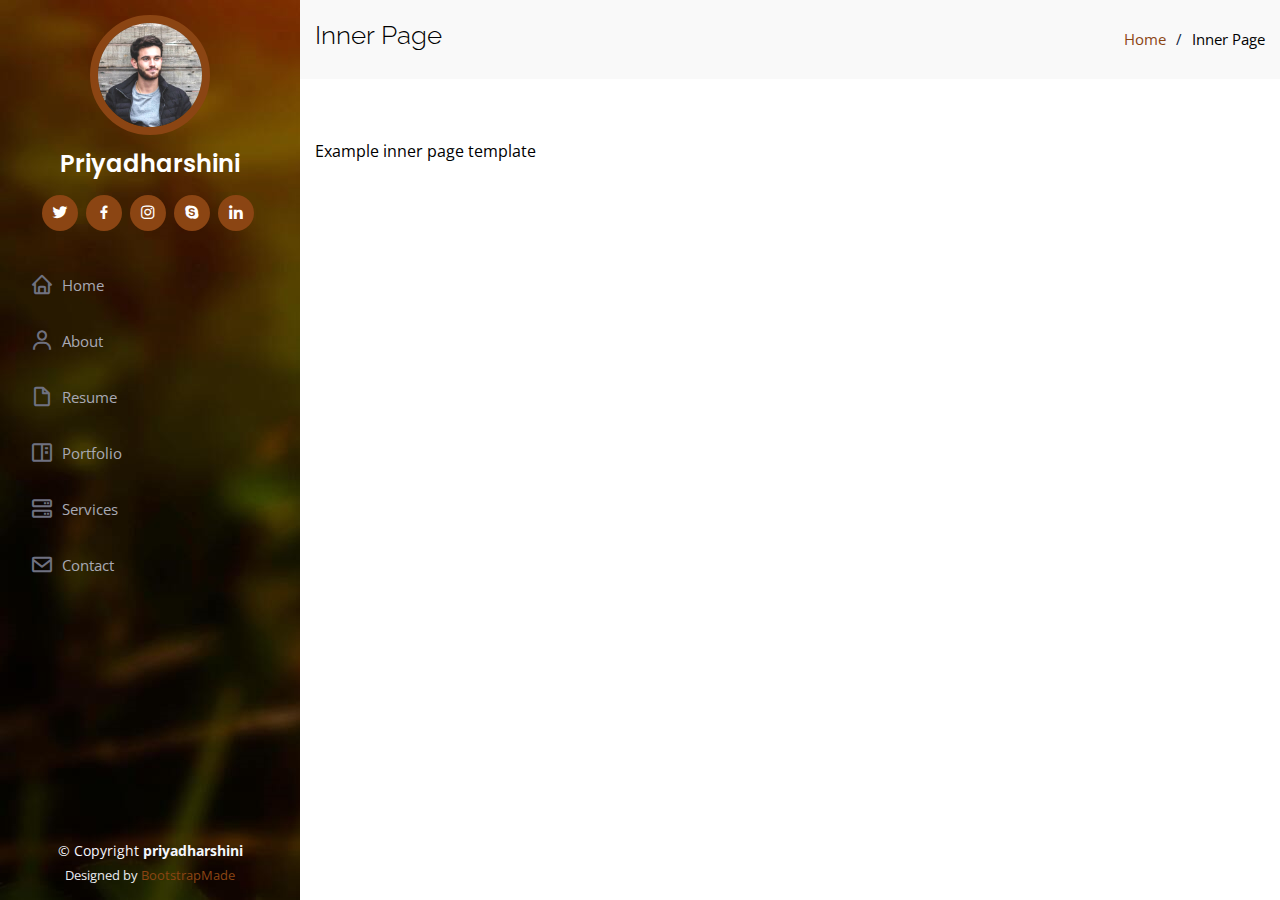
<file: inner-page.html>
<!DOCTYPE html>
<html lang="en">

<head>
  <meta charset="utf-8">
  <meta content="width=device-width, initial-scale=1.0" name="viewport">

  <title>Inner Page - iPortfolio Bootstrap Template</title>
  <meta content="" name="description">
  <meta content="" name="keywords">

  <!-- Favicons -->
  <link href="assets/img/favicon.png" rel="icon">
  <link href="assets/img/apple-touch-icon.png" rel="apple-touch-icon">

  <!-- Google Fonts -->
  <link href="https://fonts.googleapis.com/css?family=Open+Sans:300,300i,400,400i,600,600i,700,700i|Raleway:300,300i,400,400i,500,500i,600,600i,700,700i|Poppins:300,300i,400,400i,500,500i,600,600i,700,700i" rel="stylesheet">

  <!-- Vendor CSS Files -->
  <link href="assets/vendor/bootstrap/css/bootstrap.min.css" rel="stylesheet">
  <link href="assets/vendor/icofont/icofont.min.css" rel="stylesheet">
  <link href="assets/vendor/boxicons/css/boxicons.min.css" rel="stylesheet">
  <link href="assets/vendor/venobox/venobox.css" rel="stylesheet">
  <link href="assets/vendor/owl.carousel/assets/owl.carousel.min.css" rel="stylesheet">
  <link href="assets/vendor/aos/aos.css" rel="stylesheet">

  <!-- Template Main CSS File -->
  <link href="assets/css/style.css" rel="stylesheet">

  <!-- =======================================================
  * Template Name: iPortfolio - v1.5.1
  * Template URL: https://bootstrapmade.com/iportfolio-bootstrap-portfolio-websites-template/
  * Author: BootstrapMade.com
  * License: https://bootstrapmade.com/license/
  ======================================================== -->
</head>

<body>

  <!-- ======= Mobile nav toggle button ======= -->
  <button type="button" class="mobile-nav-toggle d-xl-none"><i class="icofont-navigation-menu"></i></button>

  <!-- ======= Header ======= -->
  <header id="header">
    <div class="d-flex flex-column">

      <div class="profile">
        <img src="assets/img/profile-img.jpg" alt="" class="img-fluid rounded-circle">
        <h1 class="text-light"><a href="index.html">Priyadharshini</a></h1>
        <div class="social-links mt-3 text-center">
          <a href="#" class="twitter"><i class="bx bxl-twitter"></i></a>
          <a href="#" class="facebook"><i class="bx bxl-facebook"></i></a>
          <a href="#" class="instagram"><i class="bx bxl-instagram"></i></a>
          <a href="#" class="google-plus"><i class="bx bxl-skype"></i></a>
          <a href="#" class="linkedin"><i class="bx bxl-linkedin"></i></a>
        </div>
      </div>

      <nav class="nav-menu">
        <ul>
          <li><a href="index.html"><i class="bx bx-home"></i> <span>Home</span></a></li>
          <li><a href="#about"><i class="bx bx-user"></i> <span>About</span></a></li>
          <li><a href="#resume"><i class="bx bx-file-blank"></i> <span>Resume</span></a></li>
          <li><a href="#portfolio"><i class="bx bx-book-content"></i> Portfolio</a></li>
          <li><a href="#services"><i class="bx bx-server"></i> Services</a></li>
          <li><a href="#contact"><i class="bx bx-envelope"></i> Contact</a></li>

        </ul>
      </nav><!-- .nav-menu -->
      <button type="button" class="mobile-nav-toggle d-xl-none"><i class="icofont-navigation-menu"></i></button>

    </div>
  </header><!-- End Header -->

  <main id="main">

    <!-- ======= Breadcrumbs ======= -->
    <section class="breadcrumbs">
      <div class="container">

        <div class="d-flex justify-content-between align-items-center">
          <h2>Inner Page</h2>
          <ol>
            <li><a href="index.html">Home</a></li>
            <li>Inner Page</li>
          </ol>
        </div>

      </div>
    </section><!-- End Breadcrumbs -->

    <section class="inner-page">
      <div class="container">
        <p>
          Example inner page template
        </p>
      </div>
    </section>

  </main><!-- End #main -->

  <!-- ======= Footer ======= -->
  <footer id="footer">
    <div class="container">
      <div class="copyright">
        &copy; Copyright <strong><span>priyadharshini</span></strong>
      </div>
      <div class="credits">
        <!-- All the links in the footer should remain intact. -->
        <!-- You can delete the links only if you purchased the pro version. -->
        <!-- Licensing information: https://bootstrapmade.com/license/ -->
        <!-- Purchase the pro version with working PHP/AJAX contact form: https://bootstrapmade.com/iportfolio-bootstrap-portfolio-websites-template/ -->
        Designed by <a href="https://bootstrapmade.com/">BootstrapMade</a>
      </div>
    </div>
  </footer><!-- End  Footer -->

  <a href="#" class="back-to-top"><i class="icofont-simple-up"></i></a>

  <!-- Vendor JS Files -->
  <script src="assets/vendor/jquery/jquery.min.js"></script>
  <script src="assets/vendor/bootstrap/js/bootstrap.bundle.min.js"></script>
  <script src="assets/vendor/jquery.easing/jquery.easing.min.js"></script>
  <script src="assets/vendor/php-email-form/validate.js"></script>
  <script src="assets/vendor/waypoints/jquery.waypoints.min.js"></script>
  <script src="assets/vendor/counterup/counterup.min.js"></script>
  <script src="assets/vendor/isotope-layout/isotope.pkgd.min.js"></script>
  <script src="assets/vendor/venobox/venobox.min.js"></script>
  <script src="assets/vendor/owl.carousel/owl.carousel.min.js"></script>
  <script src="assets/vendor/typed.js/typed.min.js"></script>
  <script src="assets/vendor/aos/aos.js"></script>

  <!-- Template Main JS File -->
  <script src="assets/js/main.js"></script>

</body>

</html>
</file>
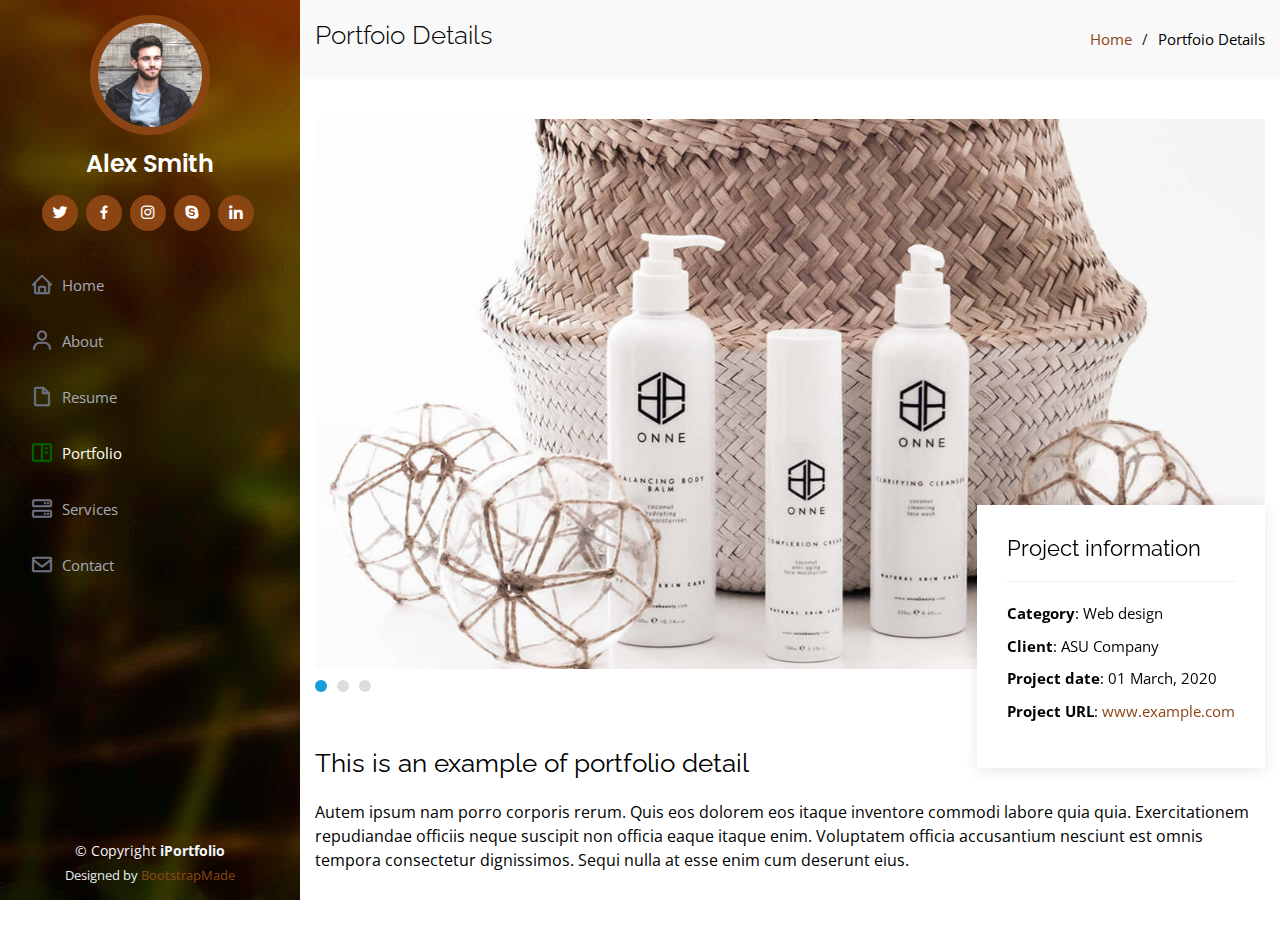
<file: portfolio-details.html>
<!DOCTYPE html>
<html lang="en">
<head>
  <meta charset="utf-8">
  <meta content="width=device-width, initial-scale=1.0" name="viewport">

  <title>Portfolio Details - iPortfolio Bootstrap Template</title>
  <meta content="" name="description">
  <meta content="" name="keywords">

  <!-- Favicons -->
  <link href="assets/img/favicon.png" rel="icon">
  <link href="assets/img/apple-touch-icon.png" rel="apple-touch-icon">

  <!-- Google Fonts -->
  <link href="https://fonts.googleapis.com/css?family=Open+Sans:300,300i,400,400i,600,600i,700,700i|Raleway:300,300i,400,400i,500,500i,600,600i,700,700i|Poppins:300,300i,400,400i,500,500i,600,600i,700,700i" rel="stylesheet">

  <!-- Vendor CSS Files -->
  <link href="assets/vendor/bootstrap/css/bootstrap.min.css" rel="stylesheet">
  <link href="assets/vendor/icofont/icofont.min.css" rel="stylesheet">
  <link href="assets/vendor/boxicons/css/boxicons.min.css" rel="stylesheet">
  <link href="assets/vendor/venobox/venobox.css" rel="stylesheet">
  <link href="assets/vendor/owl.carousel/assets/owl.carousel.min.css" rel="stylesheet">
  <link href="assets/vendor/aos/aos.css" rel="stylesheet">

  <!-- Template Main CSS File -->
  <link href="assets/css/style.css" rel="stylesheet">

  <!-- =======================================================
  * Template Name: iPortfolio - v1.5.1
  * Template URL: https://bootstrapmade.com/iportfolio-bootstrap-portfolio-websites-template/
  * Author: BootstrapMade.com
  * License: https://bootstrapmade.com/license/
  ======================================================== -->
</head>

<body>

  <!-- ======= Mobile nav toggle button ======= -->
  <button type="button" class="mobile-nav-toggle d-xl-none"><i class="icofont-navigation-menu"></i></button>

  <!-- ======= Header ======= -->
  <header id="header">
    <div class="d-flex flex-column">

      <div class="profile">
        <img src="assets/img/profile-img.jpg" alt="" class="img-fluid rounded-circle">
        <h1 class="text-light"><a href="index.html">Alex Smith</a></h1>
        <div class="social-links mt-3 text-center">
          <a href="#" class="twitter"><i class="bx bxl-twitter"></i></a>
          <a href="#" class="facebook"><i class="bx bxl-facebook"></i></a>
          <a href="#" class="instagram"><i class="bx bxl-instagram"></i></a>
          <a href="#" class="google-plus"><i class="bx bxl-skype"></i></a>
          <a href="#" class="linkedin"><i class="bx bxl-linkedin"></i></a>
        </div>
      </div>

      <nav class="nav-menu">
        <ul>
          <li><a href="index.html"><i class="bx bx-home"></i> <span>Home</span></a></li>
          <li><a href="#about"><i class="bx bx-user"></i> <span>About</span></a></li>
          <li><a href="#resume"><i class="bx bx-file-blank"></i> <span>Resume</span></a></li>
          <li class="active"><a href="#portfolio"><i class="bx bx-book-content"></i> Portfolio</a></li>
          <li><a href="#services"><i class="bx bx-server"></i> Services</a></li>
          <li><a href="#contact"><i class="bx bx-envelope"></i> Contact</a></li>

        </ul>
      </nav><!-- .nav-menu -->
      <button type="button" class="mobile-nav-toggle d-xl-none"><i class="icofont-navigation-menu"></i></button>

    </div>
  </header><!-- End Header -->

  <main id="main">

    <!-- ======= Breadcrumbs ======= -->
    <section id="breadcrumbs" class="breadcrumbs">
      <div class="container">

        <div class="d-flex justify-content-between align-items-center">
          <h2>Portfoio Details</h2>
          <ol>
            <li><a href="index.html">Home</a></li>
            <li>Portfoio Details</li>
          </ol>
        </div>

      </div>
    </section><!-- End Breadcrumbs -->

    <!-- ======= Portfolio Details Section ======= -->
    <section id="portfolio-details" class="portfolio-details">
      <div class="container">

        <div class="portfolio-details-container">

          <div class="owl-carousel portfolio-details-carousel">
            <img src="assets/img/portfolio-details-1.jpg" class="img-fluid" alt="">
            <img src="assets/img/portfolio-details-2.jpg" class="img-fluid" alt="">
            <img src="assets/img/portfolio-details-3.jpg" class="img-fluid" alt="">
          </div>

          <div class="portfolio-info">
            <h3>Project information</h3>
            <ul>
              <li><strong>Category</strong>: Web design</li>
              <li><strong>Client</strong>: ASU Company</li>
              <li><strong>Project date</strong>: 01 March, 2020</li>
              <li><strong>Project URL</strong>: <a href="#">www.example.com</a></li>
            </ul>
          </div>

        </div>

        <div class="portfolio-description">
          <h2>This is an example of portfolio detail</h2>
          <p>
            Autem ipsum nam porro corporis rerum. Quis eos dolorem eos itaque inventore commodi labore quia quia. Exercitationem repudiandae officiis neque suscipit non officia eaque itaque enim. Voluptatem officia accusantium nesciunt est omnis tempora consectetur dignissimos. Sequi nulla at esse enim cum deserunt eius.
          </p>
        </div>

      </div>
    </section><!-- End Portfolio Details Section -->

  </main><!-- End #main -->

  <!-- ======= Footer ======= -->
  <footer id="footer">
    <div class="container">
      <div class="copyright">
        &copy; Copyright <strong><span>iPortfolio</span></strong>
      </div>
      <div class="credits">
        <!-- All the links in the footer should remain intact. -->
        <!-- You can delete the links only if you purchased the pro version. -->
        <!-- Licensing information: https://bootstrapmade.com/license/ -->
        <!-- Purchase the pro version with working PHP/AJAX contact form: https://bootstrapmade.com/iportfolio-bootstrap-portfolio-websites-template/ -->
        Designed by <a href="https://bootstrapmade.com/">BootstrapMade</a>
      </div>
    </div>
  </footer><!-- End  Footer -->

  <a href="#" class="back-to-top"><i class="icofont-simple-up"></i></a>

  <!-- Vendor JS Files -->
  <script src="assets/vendor/jquery/jquery.min.js"></script>
  <script src="assets/vendor/bootstrap/js/bootstrap.bundle.min.js"></script>
  <script src="assets/vendor/jquery.easing/jquery.easing.min.js"></script>
  <script src="assets/vendor/php-email-form/validate.js"></script>
  <script src="assets/vendor/waypoints/jquery.waypoints.min.js"></script>
  <script src="assets/vendor/counterup/counterup.min.js"></script>
  <script src="assets/vendor/isotope-layout/isotope.pkgd.min.js"></script>
  <script src="assets/vendor/venobox/venobox.min.js"></script>
  <script src="assets/vendor/owl.carousel/owl.carousel.min.js"></script>
  <script src="assets/vendor/typed.js/typed.min.js"></script>
  <script src="assets/vendor/aos/aos.js"></script>

  <!-- Template Main JS File -->
  <script src="assets/js/main.js"></script>

</body>

</html>
</file>
<file: assets/vendor/venobox/venobox.css>
/* ------ venobox.css --------*/
.vbox-overlay *, .vbox-overlay *:before, .vbox-overlay *:after{
    -webkit-backface-visibility: hidden;
    -webkit-box-sizing:border-box;
    -moz-box-sizing:border-box;
    box-sizing:border-box;
}
.vbox-overlay * { 
    -webkit-backface-visibility: visible;
    backface-visibility: visible;
}
.vbox-overlay{
    display: -webkit-flex;
    display: flex;
    -webkit-flex-direction: column;
    flex-direction: column;
    -webkit-justify-content: center;
    justify-content: center;
    -webkit-align-items: center;
    align-items: center;
    position: fixed;
    left: 0;
    top: 0;
    bottom: 0;
    right: 0;
    z-index: 999999;
}

/* ----- navigation ----- */
.vbox-title{
    width: 100%;
    height: 40px;
    float: left;
    text-align: center;
    line-height: 28px;
    font-size: 12px;
    padding: 6px 50px;
    overflow: hidden;
    position: fixed;
    display: none;
    left: 0;
    z-index: 89;
}
.vbox-close{
    cursor: pointer;
    position: fixed;
    top: -1px;
    right: 0;
    width: 50px;
    height: 40px;
    padding: 6px;
    display: block;
    background-position:10px center;
    overflow: hidden;
    font-size: 24px;
    line-height: 1;
    text-align: center;
    z-index: 99;
}
.vbox-left{
    cursor: pointer;
    position: fixed;
    left: 0;
    height: 40px;
    overflow: hidden;
    line-height: 28px;
    font-size: 12px;
    z-index: 99;
    display: flex;
    align-items:center;
}
.vbox-num{
    display: inline-block;
    margin: 6px 0 6px 15px;
}
/* ----- Social share ----- */
.vbox-share{
    line-height: 28px;
    font-size: 12px;
    overflow: hidden;
    position: fixed;
    left: 0;
    z-index: 98;
    display: flex;
    align-items:center;
    justify-content: center;
    width: 100%;
    text-align: center;
}
.vbox-share svg{
    max-height: 28px;
    width: 28px;
    z-index: 10;
    margin-left: 12px;
    margin-top: 6px;
    margin-bottom: 6px;
    vertical-align: middle;
}


/* ----- navigation ARROWS ----- */
.vbox-next, .vbox-prev{
    position: fixed;
    top: 50%;
    margin-top: -15px;
    overflow: hidden;
    cursor: pointer;
    display: block;
    width: 45px;
    height: 45px;
    z-index: 99;
}
.vbox-next span, .vbox-prev span{
    position: relative;
    width: 20px;
    height: 20px;
    border: 2px solid transparent;
    border-top-color: #B6B6B6;
    border-right-color: #B6B6B6;
    text-indent: -100px;
    position: absolute;
    top: 8px;
    display: block;
}
.vbox-prev{
    left: 15px;
}
.vbox-next{
    right: 15px;
}
.vbox-prev span{
    left: 10px;
    -ms-transform: rotate(-135deg);
    -webkit-transform: rotate(-135deg);
    transform: rotate(-135deg);
}
.vbox-next span{
    -ms-transform: rotate(45deg);
    -webkit-transform: rotate(45deg);
    transform: rotate(45deg);
    right: 10px;
}
/* ------- inline window ------ */
.vbox-inline{
    width: 420px;
    height: 315px;
    height: 70vh;
    padding: 10px;
    background: #fff;
    margin: 0 auto;
    overflow: auto;
    text-align: left;
}
/* ------- Video & iFrames window ------ */
.venoframe{
    max-width: 100%;
    width: 100%;
    border: none;
    width: 100%;
    height: 260px;
    height: 70vh;
}
.venoframe.vbvid{
    height: 260px;
}
@media (min-width: 768px) {
    .venoframe, .vbox-inline{
        width: 90%;
        height: 360px;
        height: 70vh;
    }
    .venoframe.vbvid{
        width: 640px;
        height: 360px;
    }
}
@media (min-width: 992px) {
    .venoframe, .vbox-inline{
        max-width: 1200px;
        width: 80%;
        height: 540px;
        height: 70vh;
    }
    .venoframe.vbvid{
        width: 960px;
        height: 540px;
    }
}
/* 
Please do NOT edit this part! 
or at least read this note: http://i.imgur.com/7C0ws9e.gif
*/
.vbox-open{
    overflow: hidden;
}
.vbox-container{
    position: absolute;
    left: 0;
    right: 0;
    top: 0;
    bottom: 0;
    overflow-x: hidden;
    overflow-y: scroll;
    overflow-scrolling: touch;
    -webkit-overflow-scrolling: touch;
    z-index: 20;
    max-height: 100%;

}

.vbox-content{
    text-align: center;
    float: left;
    width: 100%;
    position: relative;
    overflow: hidden;
    padding: 20px 4%;
}
.vbox-container img{
    max-width: 100%;
    height: auto;
}
.vbox-figlio{
    box-shadow: 0 0 12px rgba(0,0,0,0.19), 0 6px 6px rgba(0,0,0,0.23);
    max-width: 100%;
    text-align: initial;
}
img.vbox-figlio{
    -webkit-user-select: none;
-khtml-user-select: none;
-moz-user-select: none;
-o-user-select: none;
user-select: none;
}
.vbox-content.swipe-left{
    margin-left: -200px !important;
}
.vbox-content.swipe-right{
    margin-left: 200px !important;
}
.vbox-animated{
    webkit-transition: margin 300ms ease-out;
    transition: margin 300ms ease-out;
}

/* ---------- preloader ----------
 * SPINKIT 
 * http://tobiasahlin.com/spinkit/
-------------------------------- */
.sk-double-bounce,.sk-rotating-plane{width:40px;height:40px;margin:40px auto}.sk-rotating-plane{background-color:#333;-webkit-animation:sk-rotatePlane 1.2s infinite ease-in-out;animation:sk-rotatePlane 1.2s infinite ease-in-out}@-webkit-keyframes sk-rotatePlane{0%{-webkit-transform:perspective(120px) rotateX(0) rotateY(0);transform:perspective(120px) rotateX(0) rotateY(0)}50%{-webkit-transform:perspective(120px) rotateX(-180.1deg) rotateY(0);transform:perspective(120px) rotateX(-180.1deg) rotateY(0)}100%{-webkit-transform:perspective(120px) rotateX(-180deg) rotateY(-179.9deg);transform:perspective(120px) rotateX(-180deg) rotateY(-179.9deg)}}@keyframes sk-rotatePlane{0%{-webkit-transform:perspective(120px) rotateX(0) rotateY(0);transform:perspective(120px) rotateX(0) rotateY(0)}50%{-webkit-transform:perspective(120px) rotateX(-180.1deg) rotateY(0);transform:perspective(120px) rotateX(-180.1deg) rotateY(0)}100%{-webkit-transform:perspective(120px) rotateX(-180deg) rotateY(-179.9deg);transform:perspective(120px) rotateX(-180deg) rotateY(-179.9deg)}}.sk-double-bounce{position:relative}.sk-double-bounce .sk-child{width:100%;height:100%;border-radius:50%;background-color:#333;opacity:.6;position:absolute;top:0;left:0;-webkit-animation:sk-doubleBounce 2s infinite ease-in-out;animation:sk-doubleBounce 2s infinite ease-in-out}.sk-chasing-dots .sk-child,.sk-spinner-pulse,.sk-three-bounce .sk-child{background-color:#333;border-radius:100%}.sk-double-bounce .sk-double-bounce2{-webkit-animation-delay:-1s;animation-delay:-1s}@-webkit-keyframes sk-doubleBounce{0%,100%{-webkit-transform:scale(0);transform:scale(0)}50%{-webkit-transform:scale(1);transform:scale(1)}}@keyframes sk-doubleBounce{0%,100%{-webkit-transform:scale(0);transform:scale(0)}50%{-webkit-transform:scale(1);transform:scale(1)}}.sk-wave{margin:40px auto;width:50px;height:40px;text-align:center;font-size:10px}.sk-wave .sk-rect{background-color:#333;height:100%;width:6px;display:inline-block;-webkit-animation:sk-waveStretchDelay 1.2s infinite ease-in-out;animation:sk-waveStretchDelay 1.2s infinite ease-in-out}.sk-wave .sk-rect1{-webkit-animation-delay:-1.2s;animation-delay:-1.2s}.sk-wave .sk-rect2{-webkit-animation-delay:-1.1s;animation-delay:-1.1s}.sk-wave .sk-rect3{-webkit-animation-delay:-1s;animation-delay:-1s}.sk-wave .sk-rect4{-webkit-animation-delay:-.9s;animation-delay:-.9s}.sk-wave .sk-rect5{-webkit-animation-delay:-.8s;animation-delay:-.8s}@-webkit-keyframes sk-waveStretchDelay{0%,100%,40%{-webkit-transform:scaleY(.4);transform:scaleY(.4)}20%{-webkit-transform:scaleY(1);transform:scaleY(1)}}@keyframes sk-waveStretchDelay{0%,100%,40%{-webkit-transform:scaleY(.4);transform:scaleY(.4)}20%{-webkit-transform:scaleY(1);transform:scaleY(1)}}.sk-wandering-cubes{margin:40px auto;width:40px;height:40px;position:relative}.sk-wandering-cubes .sk-cube{background-color:#333;width:10px;height:10px;position:absolute;top:0;left:0;-webkit-animation:sk-wanderingCube 1.8s ease-in-out -1.8s infinite both;animation:sk-wanderingCube 1.8s ease-in-out -1.8s infinite both}.sk-chasing-dots,.sk-spinner-pulse{width:40px;height:40px;margin:40px auto}.sk-wandering-cubes .sk-cube2{-webkit-animation-delay:-.9s;animation-delay:-.9s}@-webkit-keyframes sk-wanderingCube{0%{-webkit-transform:rotate(0);transform:rotate(0)}25%{-webkit-transform:translateX(30px) rotate(-90deg) scale(.5);transform:translateX(30px) rotate(-90deg) scale(.5)}50%{-webkit-transform:translateX(30px) translateY(30px) rotate(-179deg);transform:translateX(30px) translateY(30px) rotate(-179deg)}50.1%{-webkit-transform:translateX(30px) translateY(30px) rotate(-180deg);transform:translateX(30px) translateY(30px) rotate(-180deg)}75%{-webkit-transform:translateX(0) translateY(30px) rotate(-270deg) scale(.5);transform:translateX(0) translateY(30px) rotate(-270deg) scale(.5)}100%{-webkit-transform:rotate(-360deg);transform:rotate(-360deg)}}@keyframes sk-wanderingCube{0%{-webkit-transform:rotate(0);transform:rotate(0)}25%{-webkit-transform:translateX(30px) rotate(-90deg) scale(.5);transform:translateX(30px) rotate(-90deg) scale(.5)}50%{-webkit-transform:translateX(30px) translateY(30px) rotate(-179deg);transform:translateX(30px) translateY(30px) rotate(-179deg)}50.1%{-webkit-transform:translateX(30px) translateY(30px) rotate(-180deg);transform:translateX(30px) translateY(30px) rotate(-180deg)}75%{-webkit-transform:translateX(0) translateY(30px) rotate(-270deg) scale(.5);transform:translateX(0) translateY(30px) rotate(-270deg) scale(.5)}100%{-webkit-transform:rotate(-360deg);transform:rotate(-360deg)}}.sk-spinner-pulse{-webkit-animation:sk-pulseScaleOut 1s infinite ease-in-out;animation:sk-pulseScaleOut 1s infinite ease-in-out}@-webkit-keyframes sk-pulseScaleOut{0%{-webkit-transform:scale(0);transform:scale(0)}100%{-webkit-transform:scale(1);transform:scale(1);opacity:0}}@keyframes sk-pulseScaleOut{0%{-webkit-transform:scale(0);transform:scale(0)}100%{-webkit-transform:scale(1);transform:scale(1);opacity:0}}.sk-chasing-dots{position:relative;text-align:center;-webkit-animation:sk-chasingDotsRotate 2s infinite linear;animation:sk-chasingDotsRotate 2s infinite linear}.sk-chasing-dots .sk-child{width:60%;height:60%;display:inline-block;position:absolute;top:0;-webkit-animation:sk-chasingDotsBounce 2s infinite ease-in-out;animation:sk-chasingDotsBounce 2s infinite ease-in-out}.sk-chasing-dots .sk-dot2{top:auto;bottom:0;-webkit-animation-delay:-1s;animation-delay:-1s}@-webkit-keyframes sk-chasingDotsRotate{100%{-webkit-transform:rotate(360deg);transform:rotate(360deg)}}@keyframes sk-chasingDotsRotate{100%{-webkit-transform:rotate(360deg);transform:rotate(360deg)}}@-webkit-keyframes sk-chasingDotsBounce{0%,100%{-webkit-transform:scale(0);transform:scale(0)}50%{-webkit-transform:scale(1);transform:scale(1)}}@keyframes sk-chasingDotsBounce{0%,100%{-webkit-transform:scale(0);transform:scale(0)}50%{-webkit-transform:scale(1);transform:scale(1)}}.sk-three-bounce{margin:40px auto;width:80px;text-align:center}.sk-three-bounce .sk-child{width:20px;height:20px;display:inline-block;-webkit-animation:sk-three-bounce 1.4s ease-in-out 0s infinite both;animation:sk-three-bounce 1.4s ease-in-out 0s infinite both}.sk-circle .sk-child:before,.sk-fading-circle .sk-circle:before{display:block;border-radius:100%;content:'';background-color:#333}.sk-three-bounce .sk-bounce1{-webkit-animation-delay:-.32s;animation-delay:-.32s}.sk-three-bounce .sk-bounce2{-webkit-animation-delay:-.16s;animation-delay:-.16s}@-webkit-keyframes sk-three-bounce{0%,100%,80%{-webkit-transform:scale(0);transform:scale(0)}40%{-webkit-transform:scale(1);transform:scale(1)}}@keyframes sk-three-bounce{0%,100%,80%{-webkit-transform:scale(0);transform:scale(0)}40%{-webkit-transform:scale(1);transform:scale(1)}}.sk-circle{margin:40px auto;width:40px;height:40px;position:relative}.sk-circle .sk-child{width:100%;height:100%;position:absolute;left:0;top:0}.sk-circle .sk-child:before{margin:0 auto;width:15%;height:15%;-webkit-animation:sk-circleBounceDelay 1.2s infinite ease-in-out both;animation:sk-circleBounceDelay 1.2s infinite ease-in-out both}.sk-circle .sk-circle2{-webkit-transform:rotate(30deg);-ms-transform:rotate(30deg);transform:rotate(30deg)}.sk-circle .sk-circle3{-webkit-transform:rotate(60deg);-ms-transform:rotate(60deg);transform:rotate(60deg)}.sk-circle .sk-circle4{-webkit-transform:rotate(90deg);-ms-transform:rotate(90deg);transform:rotate(90deg)}.sk-circle .sk-circle5{-webkit-transform:rotate(120deg);-ms-transform:rotate(120deg);transform:rotate(120deg)}.sk-circle .sk-circle6{-webkit-transform:rotate(150deg);-ms-transform:rotate(150deg);transform:rotate(150deg)}.sk-circle .sk-circle7{-webkit-transform:rotate(180deg);-ms-transform:rotate(180deg);transform:rotate(180deg)}.sk-circle .sk-circle8{-webkit-transform:rotate(210deg);-ms-transform:rotate(210deg);transform:rotate(210deg)}.sk-circle .sk-circle9{-webkit-transform:rotate(240deg);-ms-transform:rotate(240deg);transform:rotate(240deg)}.sk-circle .sk-circle10{-webkit-transform:rotate(270deg);-ms-transform:rotate(270deg);transform:rotate(270deg)}.sk-circle .sk-circle11{-webkit-transform:rotate(300deg);-ms-transform:rotate(300deg);transform:rotate(300deg)}.sk-circle .sk-circle12{-webkit-transform:rotate(330deg);-ms-transform:rotate(330deg);transform:rotate(330deg)}.sk-circle .sk-circle2:before{-webkit-animation-delay:-1.1s;animation-delay:-1.1s}.sk-circle .sk-circle3:before{-webkit-animation-delay:-1s;animation-delay:-1s}.sk-circle .sk-circle4:before{-webkit-animation-delay:-.9s;animation-delay:-.9s}.sk-circle .sk-circle5:before{-webkit-animation-delay:-.8s;animation-delay:-.8s}.sk-circle .sk-circle6:before{-webkit-animation-delay:-.7s;animation-delay:-.7s}.sk-circle .sk-circle7:before{-webkit-animation-delay:-.6s;animation-delay:-.6s}.sk-circle .sk-circle8:before{-webkit-animation-delay:-.5s;animation-delay:-.5s}.sk-circle .sk-circle9:before{-webkit-animation-delay:-.4s;animation-delay:-.4s}.sk-circle .sk-circle10:before{-webkit-animation-delay:-.3s;animation-delay:-.3s}.sk-circle .sk-circle11:before{-webkit-animation-delay:-.2s;animation-delay:-.2s}.sk-circle .sk-circle12:before{-webkit-animation-delay:-.1s;animation-delay:-.1s}@-webkit-keyframes sk-circleBounceDelay{0%,100%,80%{-webkit-transform:scale(0);transform:scale(0)}40%{-webkit-transform:scale(1);transform:scale(1)}}@keyframes sk-circleBounceDelay{0%,100%,80%{-webkit-transform:scale(0);transform:scale(0)}40%{-webkit-transform:scale(1);transform:scale(1)}}.sk-cube-grid{width:40px;height:40px;margin:40px auto}.sk-cube-grid .sk-cube{width:33.33%;height:33.33%;background-color:#333;float:left;-webkit-animation:sk-cubeGridScaleDelay 1.3s infinite ease-in-out;animation:sk-cubeGridScaleDelay 1.3s infinite ease-in-out}.sk-cube-grid .sk-cube1{-webkit-animation-delay:.2s;animation-delay:.2s}.sk-cube-grid .sk-cube2{-webkit-animation-delay:.3s;animation-delay:.3s}.sk-cube-grid .sk-cube3{-webkit-animation-delay:.4s;animation-delay:.4s}.sk-cube-grid .sk-cube4{-webkit-animation-delay:.1s;animation-delay:.1s}.sk-cube-grid .sk-cube5{-webkit-animation-delay:.2s;animation-delay:.2s}.sk-cube-grid .sk-cube6{-webkit-animation-delay:.3s;animation-delay:.3s}.sk-cube-grid .sk-cube7{-webkit-animation-delay:0ms;animation-delay:0ms}.sk-cube-grid .sk-cube8{-webkit-animation-delay:.1s;animation-delay:.1s}.sk-cube-grid .sk-cube9{-webkit-animation-delay:.2s;animation-delay:.2s}@-webkit-keyframes sk-cubeGridScaleDelay{0%,100%,70%{-webkit-transform:scale3D(1,1,1);transform:scale3D(1,1,1)}35%{-webkit-transform:scale3D(0,0,1);transform:scale3D(0,0,1)}}@keyframes sk-cubeGridScaleDelay{0%,100%,70%{-webkit-transform:scale3D(1,1,1);transform:scale3D(1,1,1)}35%{-webkit-transform:scale3D(0,0,1);transform:scale3D(0,0,1)}}.sk-fading-circle{margin:40px auto;width:40px;height:40px;position:relative}.sk-fading-circle .sk-circle{width:100%;height:100%;position:absolute;left:0;top:0}.sk-fading-circle .sk-circle:before{margin:0 auto;width:15%;height:15%;-webkit-animation:sk-circleFadeDelay 1.2s infinite ease-in-out both;animation:sk-circleFadeDelay 1.2s infinite ease-in-out both}.sk-fading-circle .sk-circle2{-webkit-transform:rotate(30deg);-ms-transform:rotate(30deg);transform:rotate(30deg)}.sk-fading-circle .sk-circle3{-webkit-transform:rotate(60deg);-ms-transform:rotate(60deg);transform:rotate(60deg)}.sk-fading-circle .sk-circle4{-webkit-transform:rotate(90deg);-ms-transform:rotate(90deg);transform:rotate(90deg)}.sk-fading-circle .sk-circle5{-webkit-transform:rotate(120deg);-ms-transform:rotate(120deg);transform:rotate(120deg)}.sk-fading-circle .sk-circle6{-webkit-transform:rotate(150deg);-ms-transform:rotate(150deg);transform:rotate(150deg)}.sk-fading-circle .sk-circle7{-webkit-transform:rotate(180deg);-ms-transform:rotate(180deg);transform:rotate(180deg)}.sk-fading-circle .sk-circle8{-webkit-transform:rotate(210deg);-ms-transform:rotate(210deg);transform:rotate(210deg)}.sk-fading-circle .sk-circle9{-webkit-transform:rotate(240deg);-ms-transform:rotate(240deg);transform:rotate(240deg)}.sk-fading-circle .sk-circle10{-webkit-transform:rotate(270deg);-ms-transform:rotate(270deg);transform:rotate(270deg)}.sk-fading-circle .sk-circle11{-webkit-transform:rotate(300deg);-ms-transform:rotate(300deg);transform:rotate(300deg)}.sk-fading-circle .sk-circle12{-webkit-transform:rotate(330deg);-ms-transform:rotate(330deg);transform:rotate(330deg)}.sk-fading-circle .sk-circle2:before{-webkit-animation-delay:-1.1s;animation-delay:-1.1s}.sk-fading-circle .sk-circle3:before{-webkit-animation-delay:-1s;animation-delay:-1s}.sk-fading-circle .sk-circle4:before{-webkit-animation-delay:-.9s;animation-delay:-.9s}.sk-fading-circle .sk-circle5:before{-webkit-animation-delay:-.8s;animation-delay:-.8s}.sk-fading-circle .sk-circle6:before{-webkit-animation-delay:-.7s;animation-delay:-.7s}.sk-fading-circle .sk-circle7:before{-webkit-animation-delay:-.6s;animation-delay:-.6s}.sk-fading-circle .sk-circle8:before{-webkit-animation-delay:-.5s;animation-delay:-.5s}.sk-fading-circle .sk-circle9:before{-webkit-animation-delay:-.4s;animation-delay:-.4s}.sk-fading-circle .sk-circle10:before{-webkit-animation-delay:-.3s;animation-delay:-.3s}.sk-fading-circle .sk-circle11:before{-webkit-animation-delay:-.2s;animation-delay:-.2s}.sk-fading-circle .sk-circle12:before{-webkit-animation-delay:-.1s;animation-delay:-.1s}@-webkit-keyframes sk-circleFadeDelay{0%,100%,39%{opacity:0}40%{opacity:1}}@keyframes sk-circleFadeDelay{0%,100%,39%{opacity:0}40%{opacity:1}}.sk-folding-cube{margin:40px auto;width:40px;height:40px;position:relative;-webkit-transform:rotateZ(45deg);transform:rotateZ(45deg)}.sk-folding-cube .sk-cube{float:left;width:50%;height:50%;position:relative;-webkit-transform:scale(1.1);-ms-transform:scale(1.1);transform:scale(1.1)}.sk-folding-cube .sk-cube:before{content:'';position:absolute;top:0;left:0;width:100%;height:100%;background-color:#333;-webkit-animation:sk-foldCubeAngle 2.4s infinite linear both;animation:sk-foldCubeAngle 2.4s infinite linear both;-webkit-transform-origin:100% 100%;-ms-transform-origin:100% 100%;transform-origin:100% 100%}.sk-folding-cube .sk-cube2{-webkit-transform:scale(1.1) rotateZ(90deg);transform:scale(1.1) rotateZ(90deg)}.sk-folding-cube .sk-cube3{-webkit-transform:scale(1.1) rotateZ(180deg);transform:scale(1.1) rotateZ(180deg)}.sk-folding-cube .sk-cube4{-webkit-transform:scale(1.1) rotateZ(270deg);transform:scale(1.1) rotateZ(270deg)}.sk-folding-cube .sk-cube2:before{-webkit-animation-delay:.3s;animation-delay:.3s}.sk-folding-cube .sk-cube3:before{-webkit-animation-delay:.6s;animation-delay:.6s}.sk-folding-cube .sk-cube4:before{-webkit-animation-delay:.9s;animation-delay:.9s}@-webkit-keyframes sk-foldCubeAngle{0%,10%{-webkit-transform:perspective(140px) rotateX(-180deg);transform:perspective(140px) rotateX(-180deg);opacity:0}25%,75%{-webkit-transform:perspective(140px) rotateX(0);transform:perspective(140px) rotateX(0);opacity:1}100%,90%{-webkit-transform:perspective(140px) rotateY(180deg);transform:perspective(140px) rotateY(180deg);opacity:0}}@keyframes sk-foldCubeAngle{0%,10%{-webkit-transform:perspective(140px) rotateX(-180deg);transform:perspective(140px) rotateX(-180deg);opacity:0}25%,75%{-webkit-transform:perspective(140px) rotateX(0);transform:perspective(140px) rotateX(0);opacity:1}100%,90%{-webkit-transform:perspective(140px) rotateY(180deg);transform:perspective(140px) rotateY(180deg);opacity:0}}
</file>
<file: assets/css/style.css>
/**
* Template Name: iPortfolio - v1.5.1
* Template URL: https://bootstrapmade.com/iportfolio-bootstrap-portfolio-websites-template/
* Author: BootstrapMade.com
* License: https://bootstrapmade.com/license/
*/

/*--------------------------------------------------------------
# General
--------------------------------------------------------------*/
body {
  font-family: "Open Sans", sans-serif;
  color: black;
}

a {
  color: saddlebrown;
}

a:hover {
  color: darkgreen;
  text-decoration: none;
}

h1, h2, h3, h4, h5, h6 {
  font-family: "Raleway", sans-serif;
}

/*--------------------------------------------------------------
# Back to top button
--------------------------------------------------------------*/
.back-to-top {
  position: fixed;
  display: none;
  width: 40px;
  height: 40px;
  border-radius: 50px;
  right: 15px;
  bottom: 15px;
  background: darkgreen;
  color: #fff;
  transition: display 0.5s ease-in-out;
  z-index: 99999;
}

.back-to-top i {
  font-size: 24px;
  position: absolute;
  top: 7px;
  left: 8px;
}

.back-to-top:hover {
  color: #fff;
  background: saddlebrown;
  transition: background 0.2s ease-in-out;
}

/*--------------------------------------------------------------
# Header
--------------------------------------------------------------*/
#header {
  position: fixed;
  top: 0;
  left: 0;
  bottom: 0;
  width: 300px;
  transition: all ease-in-out 0.5s;
  z-index: 9997;
  transition: all 0.5s;
  padding: 0 15px;
  background: url("../img/pic1.jpg") top left;;
  overflow-y: auto;
}

#header .profile img {
  margin: 15px auto;
  display: block;
  width: 120px;
  border: 8px solid saddlebrown;
}

#header .profile h1 {
  font-size: 24px;
  margin: 0;
  padding: 0;
  font-weight: 600;
  -moz-text-align-last: center;
  text-align-last: center;
  font-family: "Poppins", sans-serif;
}

#header .profile h1 a, #header .profile h1 a:hover {
  color: #fff;
  text-decoration: none;
}

#header .profile .social-links a {
  font-size: 18px;
  display: inline-block;
  background: saddlebrown;
  color: #fff;
  line-height: 1;
  padding: 8px 0;
  margin-right: 4px;
  border-radius: 50%;
  text-align: center;
  width: 36px;
  height: 36px;
  transition: 0.3s;
}

#header .profile .social-links a:hover {
  background: darkgreen;
  color: #fff;
  text-decoration: none;
}

#main {
  margin-left: 300px;
}

@media (max-width: 1199px) {
  #header {
    left: -300px;
  }
  #main {
    margin-left: 0;
  }
}

/*--------------------------------------------------------------
# Navigation Menu
--------------------------------------------------------------*/
/* Desktop Navigation */
.nav-menu {
  padding-top: 30px;
}

.nav-menu * {
  margin: 0;
  padding: 0;
  list-style: none;
}

.nav-menu > ul > li {
  position: relative;
  white-space: nowrap;
}

.nav-menu a {
  display: flex;
  align-items: center;
  color: #a8a9b4;
  padding: 12px 15px;
  margin-bottom: 8px;
  transition: 0.3s;
  font-size: 15px;
}

.nav-menu a i {
  font-size: 24px;
  padding-right: 8px;
  color: #6f7180;
}

.nav-menu a:hover, .nav-menu .active > a, .nav-menu li:hover > a {
  text-decoration: none;
  color: #fff;
}

.nav-menu a:hover i, .nav-menu .active > a i, .nav-menu li:hover > a i {
  color: darkgreen;
}

/* Mobile Navigation */
.mobile-nav-toggle {
  position: fixed;
  right: 15px;
  top: 15px;
  z-index: 9998;
  border: 0;
  background: none;
  font-size: 24px;
  transition: all 0.4s;
  outline: none !important;
  line-height: 1;
  cursor: pointer;
  text-align: right;
}

.mobile-nav-toggle i {
  color: #149ddd;
}

.mobile-nav-active {
  overflow: hidden;
}

.mobile-nav-active #header {
  left: 0;
}

.mobile-nav-active .mobile-nav-toggle i {
  color: #fff;
}

/*--------------------------------------------------------------
# Hero Section
--------------------------------------------------------------*/
#hero {
  width: 100%;
  height: 100vh;
  background: url("../img/pic1.jpg") top center;
  background-size: cover;
}

#hero:before {
  content: "";
  background: rgba(5, 13, 24, 0.3);
  position: absolute;
  bottom: 0;
  top: 0;
  left: 0;
  right: 0;
  z-index: 1;
}

#hero .hero-container {
  position: relative;
  z-index: 2;
  min-width: 300px;
}

#hero h1 {
  margin: 0 0 10px 0;
  font-size: 64px;
  font-weight: 700;
  line-height: 56px;
  color: #fff;
}

#hero p {
  color: #fff;
  margin-bottom: 50px;
  font-size: 26px;
  font-family: "Poppins", sans-serif;
}

#hero p span {
  color: #fff;
  padding-bottom: 4px;
  letter-spacing: 1px;
  border-bottom: 3px solid darkgreen;
}

@media (min-width: 1024px) {
  #hero {
    background-attachment: fixed;
  }
}

@media (max-width: 768px) {
  #hero h1 {
    font-size: 28px;
    line-height: 36px;
  }
  #hero h2 {
    font-size: 18px;
    line-height: 24px;
    margin-bottom: 30px;
  }
}

/*--------------------------------------------------------------
# Sections General
--------------------------------------------------------------*/
section {
  padding: 60px 0;
  overflow: hidden;
}

.section-bg {
  background: rgba(0, 255, 0, 0.1);
}

.section-title {
  padding-bottom: 30px;
}

.section-title h2 {
  font-size: 32px;
  font-weight: bold;
  margin-bottom: 20px;
  padding-bottom: 20px;
  position: relative;
  color: saddlebrown;
}

.section-title h2::after {
  content: '';
  position: absolute;
  display: block;
  width: 50px;
  height: 3px;
  background: darkgreen;
  bottom: 0;
  left: 0;
}

.section-title p {
  margin-bottom: 0;
}

/*--------------------------------------------------------------
# About
--------------------------------------------------------------*/
.about .content h3 {
  font-weight: 700;
  font-size: 26px;
  color: saddlebrown;
}

.about .content ul {
  list-style: none;
  padding: 0;
}

.about .content ul li {
  padding-bottom: 10px;
}

.about .content ul i {
  font-size: 20px;
  padding-right: 2px;
  color: darkgreen;
}

.about .content p:last-child {
  margin-bottom: 0;
}

/*--------------------------------------------------------------
# Facts
--------------------------------------------------------------*/
.facts {
  padding-bottom: 30px;
}

.facts .count-box {
  padding: 30px;
  width: 100%;
}

.facts .count-box i {
  display: block;
  font-size: 44px;
  color: saddlebrown;
  float: left;
}

.facts .count-box span {
  font-size: 48px;
  line-height: 40px;
  display: block;
  font-weight: 700;
  color: darkgreen;
  margin-left: 60px;
}

.facts .count-box p {
  padding: 15px 0 0 0;
  margin: 0 0 0 60px;
  font-family: "Raleway", sans-serif;
  font-size: 14px;
  color: #122f57;
}

.facts .count-box a {
  font-weight: 600;
  display: block;
  margin-top: 20px;
  color: #122f57;
  font-size: 15px;
  font-family: "Poppins", sans-serif;
  transition: ease-in-out 0.3s;
}

.facts .count-box a:hover {
  color: #1f5297;
}

/*--------------------------------------------------------------
# Akills
--------------------------------------------------------------*/
.skills .progress {
  height: 50px;
  display: block;
  background: none;
}

.skills .progress .skill {
  padding: 10px 0;
  margin: 0 0 6px 0;
  text-transform: uppercase;
  display: block;
  font-weight: 600;
  font-family: "Poppins", sans-serif;
  color: #050d18;
}

.skills .progress .skill .val {
  float: right;
  font-style: normal;
}

.skills .progress-bar-wrap {
  background: #dce8f8;
}

.skills .progress-bar {
  width: 1px;
  height: 10px;
  transition: .9s;
  background-color: saddlebrown;
}

/*--------------------------------------------------------------
# Resume
--------------------------------------------------------------*/
.resume .resume-title {
  font-size: 26px;
  font-weight: 700;
  margin-top: 20px;
  margin-bottom: 20px;
  color: saddlebrown;
}

.resume .resume-item {
  padding: 0 0 20px 20px;
  margin-top: -2px;
  border-left: 2px solid #006400;
  position: relative;
}

.resume .resume-item h4 {
  line-height: 18px;
  font-size: 18px;
  font-weight: 600;
  text-transform: uppercase;
  font-family: "Poppins", sans-serif;
  color: darkgreen;
  margin-bottom: 10px;
}

.resume .resume-item h5 {
  font-size: 16px;
  background: #e9ffdb;
  padding: 5px 15px;
  display: inline-block;
  font-weight: 600;
  margin-bottom: 10px;
}

.resume .resume-item ul {
  padding-left: 20px;
}

.resume .resume-item ul li {
  padding-bottom: 10px;
}

.resume .resume-item:last-child {
  padding-bottom: 0;
}

.resume .resume-item::before {
  content: "";
  position: absolute;
  width: 16px;
  height: 16px;
  border-radius: 50px;
  left: -9px;
  top: 0;
  background: #fff;
  border: 2px solid #006400;
}

/*--------------------------------------------------------------
# Portfolio
--------------------------------------------------------------*/
.portfolio .portfolio-item {
  margin-bottom: 30px;
}

.portfolio #portfolio-flters {
  padding: 0;
  margin: 0 auto 35px auto;
  list-style: none;
  text-align: center;
  background: #fff;
  border-radius: 50px;
  padding: 2px 15px;
}

.portfolio #portfolio-flters li {
  cursor: pointer;
  display: inline-block;
  padding: 10px 15px 8px 15px;
  font-size: 14px;
  font-weight: 600;
  line-height: 1;
  text-transform: uppercase;
  color: #272829;
  margin-bottom: 5px;
  transition: all 0.3s ease-in-out;
}

.portfolio #portfolio-flters li:hover, .portfolio #portfolio-flters li.filter-active {
  color: darkgreen;
}

.portfolio #portfolio-flters li:last-child {
  margin-right: 0;
}

.portfolio .portfolio-wrap {
  transition: 0.3s;
  position: relative;
  overflow: hidden;
  z-index: 1;
}

.portfolio .portfolio-wrap::before {
  content: "";
  background: rgba(255, 255, 255, 0.5);
  position: absolute;
  left: 0;
  right: 0;
  top: 0;
  bottom: 0;
  transition: all ease-in-out 0.3s;
  z-index: 2;
  opacity: 0;
}

.portfolio .portfolio-wrap .portfolio-links {
  opacity: 1;
  left: 0;
  right: 0;
  bottom: -60px;
  z-index: 3;
  position: absolute;
  transition: all ease-in-out 0.3s;
  display: flex;
  justify-content: center;
}

.portfolio .portfolio-wrap .portfolio-links a {
  color: #fff;
  font-size: 28px;
  text-align: center;
  background: sandybrown;
  transition: 0.3s;
  width: 50%;
}

.portfolio .portfolio-wrap .portfolio-links a:hover {
  background: darkgreen;
}

.portfolio .portfolio-wrap .portfolio-links a + a {
  border-left: 1px solid #37b3ed;
}

.portfolio .portfolio-wrap:hover::before {
  top: 0;
  left: 0;
  right: 0;
  bottom: 0;
  opacity: 1;
}

.portfolio .portfolio-wrap:hover .portfolio-links {
  opacity: 1;
  bottom: 0;
}

/*--------------------------------------------------------------
# Services
--------------------------------------------------------------*/
.services .icon-box {
  margin-bottom: 20px;
}

.services .icon {
  float: left;
  display: flex;
  align-items: center;
  justify-content: center;
  width: 54px;
  height: 54px;
  background: darkgreen;
  border-radius: 50%;
  transition: 0.5s;
  border: 1px solid darkgreen;
}

.services .icon i {
  color: #fff;
  font-size: 24px;
}

.services .icon-box:hover .icon {
  background: #fff;
}

.services .icon-box:hover .icon i {
  color: saddlebrown;
}

.services .title {
  margin-left: 80px;
  font-weight: 700;
  margin-bottom: 15px;
  font-size: 18px;
}

.services .title a {
  color: #343a40;
}

.services .title a:hover {
  color: saddlebrown;
}

.services .description {
  margin-left: 80px;
  line-height: 24px;
  font-size: 14px;
}

/*--------------------------------------------------------------
# Testimonials
--------------------------------------------------------------*/
.testimonials .testimonial-item {
  box-sizing: content-box;
  text-align: center;
  min-height: 320px;
}

.testimonials .testimonial-item .testimonial-img {
  width: 90px;
  border-radius: 50%;
  margin: 0 auto;
}

.testimonials .testimonial-item h3 {
  font-size: 18px;
  font-weight: bold;
  margin: 10px 0 5px 0;
  color: #111;
}

.testimonials .testimonial-item h4 {
  font-size: 14px;
  color: #999;
  margin: 0;
}

.testimonials .testimonial-item .quote-icon-left, .testimonials .testimonial-item .quote-icon-right {
  color: rgba(0, 255, 0, 0.3);
  font-size: 26px;
}

.testimonials .testimonial-item .quote-icon-left {
  display: inline-block;
  left: -5px;
  position: relative;
}

.testimonials .testimonial-item .quote-icon-right {
  display: inline-block;
  right: -5px;
  position: relative;
  top: 10px;
}

.testimonials .testimonial-item p {
  font-style: italic;
  margin: 0 15px 15px 15px;
  padding: 20px;
  background: #fff;
  position: relative;
  margin-bottom: 35px;
  border-radius: 6px;
  box-shadow: 0px 2px 15px rgba(0, 0, 0, 0.1);
}

.testimonials .testimonial-item p::after {
  content: "";
  width: 0;
  height: 0;
  border-top: 20px solid #fff;
  border-right: 20px solid transparent;
  border-left: 20px solid transparent;
  position: absolute;
  bottom: -20px;
  left: calc(50% - 20px);
}

.testimonials .owl-nav, .testimonials .owl-dots {
  margin-top: 5px;
  text-align: center;
}

.testimonials .owl-dot {
  display: inline-block;
  margin: 0 5px;
  width: 12px;
  height: 12px;
  border-radius: 50%;
  background-color: #ddd !important;
}

.testimonials .owl-dot.active {
  background-color: rgba(0, 255, 0, 0.2) !important;
}

@media (max-width: 767px) {
  .testimonials {
    margin: 30px 10px;
  }
}

/*--------------------------------------------------------------
# Contact
--------------------------------------------------------------*/
.contact {
  padding-bottom: 130px;
}

.contact .info {
  padding: 30px;
  background: #fff;
  width: 100%;
  box-shadow: 0 0 24px 0 rgba(0, 0, 0, 0.12);
}

.contact .info i {
  font-size: 20px;
  color: saddlebrown;
  float: left;
  width: 44px;
  height: 44px;
  background: sandybrown;
  display: flex;
  justify-content: center;
  align-items: center;
  border-radius: 50px;
  transition: all 0.3s ease-in-out;
}

.contact .info h4 {
  padding: 0 0 0 60px;
  font-size: 22px;
  font-weight: 600;
  margin-bottom: 5px;
  color: #050d18;
}

.contact .info p {
  padding: 0 0 10px 60px;
  margin-bottom: 20px;
  font-size: 14px;
  color: #173b6c;
}

.contact .info .email p {
  padding-top: 5px;
}

.contact .info .social-links {
  padding-left: 60px;
}

.contact .info .social-links a {
  font-size: 18px;
  display: inline-block;
  background: #333;
  color: #fff;
  line-height: 1;
  padding: 8px 0;
  border-radius: 50%;
  text-align: center;
  width: 36px;
  height: 36px;
  transition: 0.3s;
  margin-right: 10px;
}

.contact .info .social-links a:hover {
  background: #149ddd;
  color: #fff;
}

.contact .info .email:hover i, .contact .info .address:hover i, .contact .info .phone:hover i {
  background: darkgreen;
  color: #fff;
}

.contact .php-email-form {
  width: 100%;
  padding: 30px;
  background: #fff;
  box-shadow: 0 0 24px 0 rgba(0, 0, 0, 0.12);
}

.contact .php-email-form .form-group {
  padding-bottom: 8px;
}

.contact .php-email-form .validate {
  display: none;
  color: red;
  margin: 0 0 15px 0;
  font-weight: 400;
  font-size: 13px;
}

.contact .php-email-form .error-message {
  display: none;
  color: #fff;
  background: #ed3c0d;
  text-align: left;
  padding: 15px;
  font-weight: 600;
}

.contact .php-email-form .error-message br + br {
  margin-top: 25px;
}

.contact .php-email-form .sent-message {
  display: none;
  color: #fff;
  background: #18d26e;
  text-align: center;
  padding: 15px;
  font-weight: 600;
}

.contact .php-email-form .loading {
  display: none;
  background: #fff;
  text-align: center;
  padding: 15px;
}

.contact .php-email-form .loading:before {
  content: "";
  display: inline-block;
  border-radius: 50%;
  width: 24px;
  height: 24px;
  margin: 0 10px -6px 0;
  border: 3px solid #18d26e;
  border-top-color: #eee;
  -webkit-animation: animate-loading 1s linear infinite;
  animation: animate-loading 1s linear infinite;
}

.contact .php-email-form input, .contact .php-email-form textarea {
  border-radius: 0;
  box-shadow: none;
  font-size: 14px;
}

.contact .php-email-form input {
  height: 44px;
}

.contact .php-email-form textarea {
  padding: 10px 12px;
}

.contact .php-email-form button[type="submit"] {
  background: darkgreen;
  border: 0;
  padding: 10px 24px;
  color: #fff;
  transition: 0.4s;
  border-radius: 4px;
}

.contact .php-email-form button[type="submit"]:hover {
  background: saddlebrown;
}

@-webkit-keyframes animate-loading {
  0% {
    transform: rotate(0deg);
  }
  100% {
    transform: rotate(360deg);
  }
}

@keyframes animate-loading {
  0% {
    transform: rotate(0deg);
  }
  100% {
    transform: rotate(360deg);
  }
}

/*--------------------------------------------------------------
# Breadcrumbs
--------------------------------------------------------------*/
.breadcrumbs {
  padding: 20px 0;
  background: #f9f9f9;
}

.breadcrumbs h2 {
  font-size: 26px;
  font-weight: 300;
}

.breadcrumbs ol {
  display: flex;
  flex-wrap: wrap;
  list-style: none;
  padding: 0;
  margin: 0;
  font-size: 15px;
}

.breadcrumbs ol li + li {
  padding-left: 10px;
}

.breadcrumbs ol li + li::before {
  display: inline-block;
  padding-right: 10px;
  color: #0e2442;
  content: "/";
}

@media (max-width: 768px) {
  .breadcrumbs .d-flex {
    display: block !important;
  }
  .breadcrumbs ol {
    display: block;
  }
  .breadcrumbs ol li {
    display: inline-block;
  }
}

/*--------------------------------------------------------------
# Portfolio Details
--------------------------------------------------------------*/
.portfolio-details {
  padding-top: 40px;
}

.portfolio-details .portfolio-details-container {
  position: relative;
}

.portfolio-details .portfolio-details-carousel {
  position: relative;
  z-index: 1;
}

.portfolio-details .portfolio-details-carousel .owl-nav, .portfolio-details .portfolio-details-carousel .owl-dots {
  margin-top: 5px;
  text-align: left;
}

.portfolio-details .portfolio-details-carousel .owl-dot {
  display: inline-block;
  margin: 0 10px 0 0;
  width: 12px;
  height: 12px;
  border-radius: 50%;
  background-color: #ddd !important;
}

.portfolio-details .portfolio-details-carousel .owl-dot.active {
  background-color: #149ddd !important;
}

.portfolio-details .portfolio-info {
  padding: 30px;
  position: absolute;
  right: 0;
  bottom: -70px;
  background: #fff;
  box-shadow: 0px 2px 15px rgba(0, 0, 0, 0.1);
  z-index: 2;
}

.portfolio-details .portfolio-info h3 {
  font-size: 22px;
  font-weight: 400;
  margin-bottom: 20px;
  padding-bottom: 20px;
  border-bottom: 1px solid #eee;
}

.portfolio-details .portfolio-info ul {
  list-style: none;
  padding: 0;
  font-size: 15px;
}

.portfolio-details .portfolio-info ul li + li {
  margin-top: 10px;
}

.portfolio-details .portfolio-description {
  padding-top: 50px;
}

.portfolio-details .portfolio-description h2 {
  width: 50%;
  font-size: 26px;
  font-weight: 400;
  margin-bottom: 20px;
}

.portfolio-details .portfolio-description p {
  padding: 0;
}

@media (max-width: 768px) {
  .portfolio-details .portfolio-description h2 {
    width: 100%;
  }
  .portfolio-details .portfolio-info {
    position: static;
    margin-top: 30px;
  }
}

/*--------------------------------------------------------------
# Footer
--------------------------------------------------------------*/
#footer {
  padding: 15px;
  color: #f4f6fd;
  font-size: 14px;
  position: fixed;
  left: 0;
  bottom: 0;
  width: 300px;
  z-index: 9999;
  background: url("../img/pic1.jpg") bottom left;
}

#footer .copyright {
  text-align: center;
}

#footer .credits {
  padding-top: 5px;
  text-align: center;
  font-size: 13px;
  color: #eaebf0;
}

@media (max-width: 1199px) {
  #footer {
    position: static;
    width: auto;
    padding-right: 20px 15px;
  }
}
</file>
